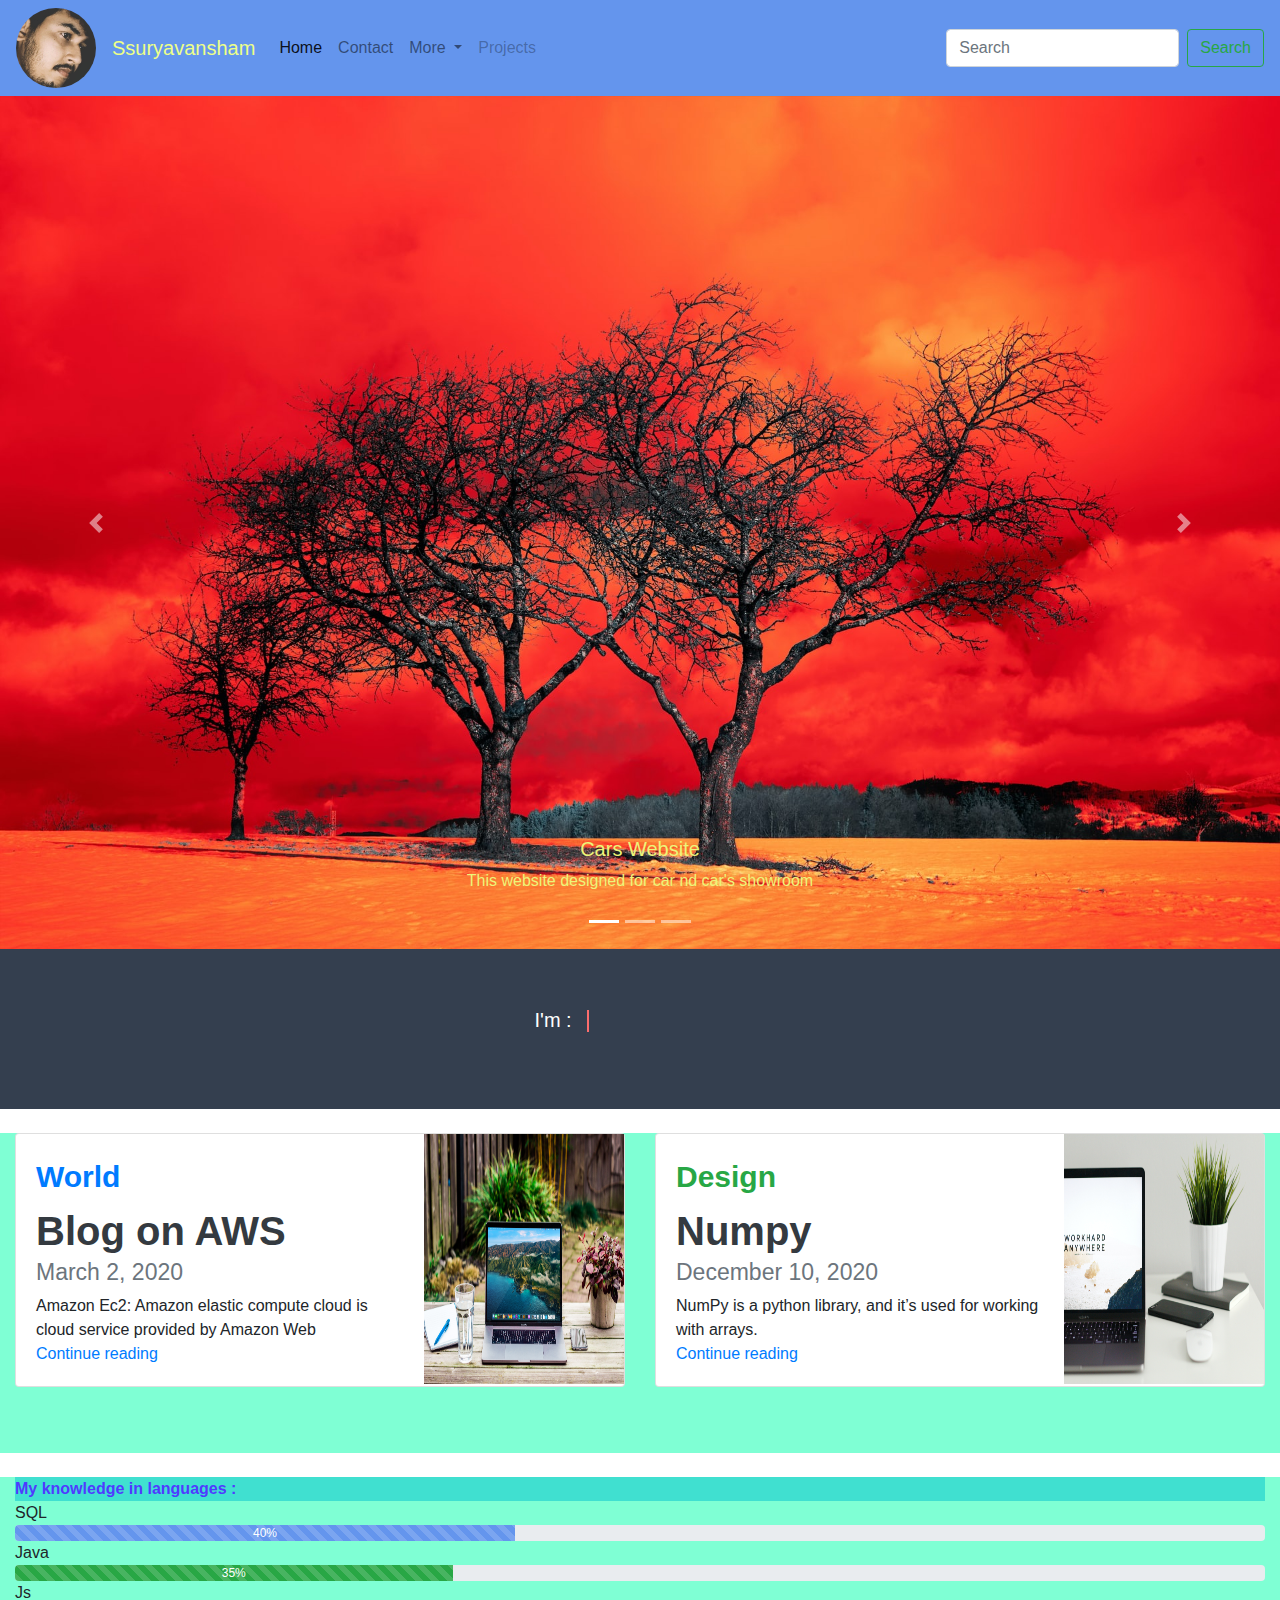
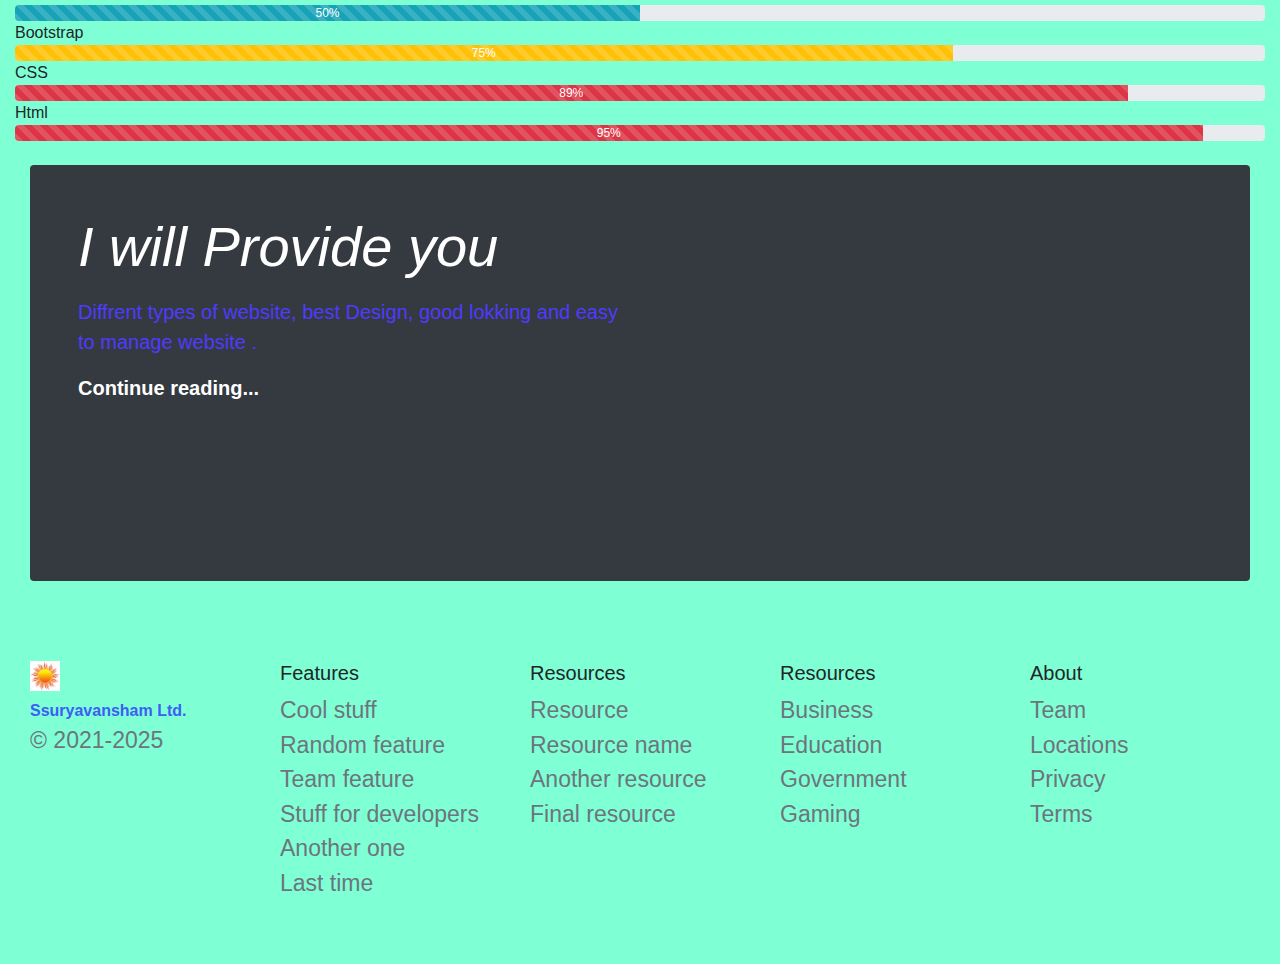
<file: index.html>
<!DOCTYPE html>
<html lang="en">

<head>
    <meta charset="UTF-8">
    <meta http-equiv="X-UA-Compatible" content="IE=edge">
    <meta name="viewport" content="width=device-width, initial-scale=1, shrink-to-fit=no">
    <link rel="stylesheet" href="https://maxcdn.bootstrapcdn.com/bootstrap/4.0.0/css/bootstrap.min.css"
        integrity="sha384-Gn5384xqQ1aoWXA+058RXPxPg6fy4IWvTNh0E263XmFcJlSAwiGgFAW/dAiS6JXm" crossorigin="anonymous">
        <link rel="stylesheet" href="style.css">
    <title>Ssuryavansham</title>
</head>

<body>
  <nav class="navbar navbar-expand-lg navbar-light">
    <img src="image/ss.jpg" alt="..." class="rounded-circle w-auto" >
    <a class="navbar-brand" href="https://www.linkedin.com/in/sidhant-suryavansham-036a11193/" id="sid">Ssuryavansham</a>
    <button class="navbar-toggler" type="button" data-toggle="collapse" data-target="#navbarSupportedContent" aria-controls="navbarSupportedContent" aria-expanded="false" aria-label="Toggle navigation">
      <span class="navbar-toggler-icon"></span>
    </button>
  
    <div class="collapse navbar-collapse" id="navbarSupportedContent">
      <ul class="navbar-nav mr-auto">
        <li class="nav-item active">
          <a class="nav-link" href="#">Home <span class="sr-only">(current)</span></a>
        </li>
        <li class="nav-item">
          <a class="nav-link" href="cont.html">Contact</a>
        </li>
        <li class="nav-item dropdown">
          <a class="nav-link dropdown-toggle" href="#" id="navbarDropdown" role="button" data-toggle="dropdown" aria-haspopup="true" aria-expanded="false">
            More
          </a>
          <div class="dropdown-menu" aria-labelledby="navbarDropdown">
            <a class="dropdown-item" href="#">Action</a>
            <a class="dropdown-item" href="#">Another action</a>
            <div class="dropdown-divider"></div>
            <a class="dropdown-item" href="#">Something else here</a>
          </div>
        </li>
        <li class="nav-item">
          <a class="nav-link disabled" href="project.html">Projects</a>
        </li>
      </ul>
      <form class="form-inline my-2 my-lg-0"action="https://www.google.com/search" method="GET" >
        <input class="form-control mr-sm-2" type="search" name="q" placeholder="Search" aria-label="Search">
        <button class="btn btn-outline-success my-2 my-sm-0" type="submit">Search</button>
      </form>
    </div>
  </nav>

  <div id="carouselExampleIndicators" class="carousel slide" data-ride="carousel">
    <ol class="carousel-indicators">
      <li data-target="#carouselExampleIndicators" data-slide-to="0" class="active"></li>
      <li data-target="#carouselExampleIndicators" data-slide-to="1"></li>
      <li data-target="#carouselExampleIndicators" data-slide-to="2"></li>
    </ol>
    <div class="carousel-inner">
      <div class="carousel-item active">
        <img class="d-block w-100" src="image/pr6.jpg" alt="First slide">
        <div class="carousel-caption d-none d-md-block">
          <h5>Cars Website</h5>
          <p>This website designed for car nd car's showroom</p>
        </div>
      </div>
      
      <div class="carousel-item">
        <img class="d-block w-100" src="image/pr12.jpg" alt="Second slide">
        <div class="carousel-caption d-none d-md-block">
          <h5>Gym Website</h5>
          <p>This Website is designed for Gym and promotions </p>
          
        </div>
      </div>
    
      <div class="carousel-item">
        <img class="d-block w-100" src="image/pr7.jpg" alt="Third slide">
        <div class="carousel-caption d-none d-md-block" id="one">
          <h5>E-Commreces</h5>
          <p>This is for e-commreces sites ,  </p>
        </div>
      </div>

      <div class="carousel-item">
        <img class="d-block w-100" src="image/pr11.jpg" alt="Third slide">
        <div class="carousel-caption d-none d-md-block" id="one">
          <h5>E-Commreces</h5>
          <p>This is for e-commreces sites ,  </p>
        </div>
      </div>


      
      <div class="carousel-item">
        <img class="d-block w-100" src="image/pr10.jpg" alt="Third slide">
        <div class="carousel-caption d-none d-md-block" id="one">
          <h5>E-Commreces</h5>
          <p>This is for e-commreces sites ,  </p>
        </div>
      </div>


      
      <div class="carousel-item">
        <img class="d-block w-100" src="image/pr9.jpg" alt="Third slide">
        <div class="carousel-caption d-none d-md-block" id="one">
          <h5>E-Commreces</h5>
          <p>This is for e-commreces sites ,  </p>
        </div>
      </div>

      
    </div>
    <a class="carousel-control-prev" href="#carouselExampleIndicators" role="button" data-slide="prev">
      <span class="carousel-control-prev-icon" aria-hidden="true"></span>
      <span class="sr-only">Previous</span>
    </a>
    <a class="carousel-control-next" href="#carouselExampleIndicators" role="button" data-slide="next">
      <span class="carousel-control-next-icon" aria-hidden="true"></span>
      <span class="sr-only">Next</span>
    </a>
  </div>
  <div class="container-fluid">
   
    <div class="wrapper">
      
      <div class="static-txt">I'm :</div>
      <ul class="dynamic-txts">
        <li><span>Sidhant Suryavansham</span></li>
        <li><span>a ,Web-designer</span></li>
        <li><span>a, Programmer</span></li>
        <li><span>a, Software Developer</span></li>
        <li><span>and Freelancer</span></li>
      </ul>
    </div>
  </body>
  </html>

    </div>
  

  
 
  </div>
  <div class="container my-4 ">


  <div class="row mb-2">
    <div class="col-md-6">
      <div class="card flex-md-row mb-4 box-shadow h-md-250">
        <div class="card-body d-flex flex-column align-items-start">
          <strong class="d-inline-block mb-2 text-primary">World</strong>
          <h3 class="mb-0">
            <a class="text-dark" href="#">Blog on AWS </a>
          </h3>
          <div class="mb-1 text-muted">March 2, 2020</div>
          <p class="card-text mb-auto">Amazon Ec2: Amazon elastic compute cloud is cloud service provided by Amazon Web</p>
          <a href="https://sidhant-suryavansham.medium.com/information-about-amazon-ec2-eb901e45d047">Continue reading</a>
        </div>
        <img class="card-img-right flex-auto d-none d-md-block" data-src="holder.js/200x250?theme=thumb" alt="Thumbnail [200x250]" style="width: 200px; height: 250px;" src="image/blog1.jpg" data-holder-rendered="true">
      </div>
    </div>
    <div class="col-md-6">
      <div class="card flex-md-row mb-4 box-shadow h-md-250">
        <div class="card-body d-flex flex-column align-items-start">
          <strong class="d-inline-block mb-2 text-success">Design</strong>
          <h3 class="mb-0">
            <a class="text-dark" href="#">Numpy</a>
          </h3>
          <div class="mb-1 text-muted"> December 10, 2020</div>
          <p class="card-text mb-auto">NumPy is a python library, and it’s used for working with arrays.</p>
          <a href="https://sidhant-suryavansham.medium.com/numpy-1bd8b034855f">Continue reading</a>
        </div>
        <img class="card-img-right flex-auto d-none d-md-block" data-src="holder.js/200x250?theme=thumb" alt="Thumbnail [200x250]" src="image/blog3.jpg" data-holder-rendered="true" style="width: 200px; height: 250px;">
      </div>
    </div>
  </div>
</div>





<div class="container " id="con1">

    
     
    
  <p><b>My knowledge in languages :</b></p>
  
  <div class="txt">SQL
<div class="progress">
  <div class="progress-bar progress-bar-striped " role="progressbar" style="width: 40%" aria-valuenow="100" aria-valuemin="0" aria-valuemax="100">40%</div>
</div>
</div>
<div class="txt">Java</div>
<div class="progress">
  <div class="progress-bar progress-bar-striped  bg-success" role="progressbar" style="width: 35%" aria-valuenow="25" aria-valuemin="0" aria-valuemax="100">35%</div>
</div>

<div class="txt">Js</div>
<div class="progress">
  <div class="progress-bar progress-bar-striped  bg-info" role="progressbar" style="width: 50%" aria-valuenow="25" aria-valuemin="0" aria-valuemax="100">50%</div>
</div>

<div class="txt">Bootstrap</div>
<div class="progress">
  <div class="progress-bar progress-bar-striped  bg-warning" role="progressbar" style="width: 75%" aria-valuenow="75" aria-valuemin="0" aria-valuemax="100">75%</div>
</div>
<div class="txt">CSS</div>
<div class="progress">
  <div class="progress-bar progress-bar-striped  bg-danger" role="progressbar" style="width: 89%" aria-valuenow="100" aria-valuemin="0" aria-valuemax="100">89%</div>
</div>

<div class="txt">Html</div>
<div class="progress">
  <div class="progress-bar progress-bar-striped  bg-danger" role="progressbar" style="width: 95%" aria-valuenow="100" aria-valuemin="0" aria-valuemax="100">95%</div>
</div>
<div class="container my-4 width:100% "id="cum"> 

<div class="jumbotron p-3 p-md-5 text-white rounded bg-dark">
  <div class="col-md-6 px-0">
    <h1 class="display-4 font-italic">I will Provide you </h1>
    <p class="lead my-3">Diffrent types of website, best Design, good lokking and easy to manage website .</p>
    <p class="lead mb-0"><a href="#" class="text-white font-weight-bold">Continue reading...</a></p>
  </div>
</div>
</div>





<footer class="container py-5" >
  <div class="row">
    <div class="col-12 col-md">
      <img src="image/sun1.jpg" width="30" height="30" viewBox="0 0 24 24" fill="none" stroke="currentColor" stroke-width="2" stroke-linecap="round" stroke-linejoin="round" class="d-block mb-2"><circle cx="12" cy="12" r="10"></circle><line x1="14.31" y1="8" x2="20.05" y2="17.94"></line><line x1="9.69" y1="8" x2="21.17" y2="8"></line><line x1="7.38" y1="12" x2="13.12" y2="2.06"></line><line x1="9.69" y1="16" x2="3.95" y2="6.06"></line><line x1="14.31" y1="16" x2="2.83" y2="16"></line><line x1="16.62" y1="12" x2="10.88" y2="21.94"></line><id="name><div class="name"> Ssuryavansham Ltd.</div>
      <small class="d-block mb-3 text-muted">© 2021-2025</small>
    </div>
    <div class="col-6 col-md" id="foot">
      <h5>Features</h5>
      <ul class="list-unstyled text-small">
        <li><a class="text-muted" href="#">Cool stuff</a></li>
        <li><a class="text-muted" href="#">Random feature</a></li>
        <li><a class="text-muted" href="#">Team feature</a></li>
        <li><a class="text-muted" href="#">Stuff for developers</a></li>
        <li><a class="text-muted" href="#">Another one</a></li>
        <li><a class="text-muted" href="#">Last time</a></li>
      </ul>
    </div>
    <div class="col-6 col-md">
      <h5>Resources</h5>
      <ul class="list-unstyled text-small">
        <li><a class="text-muted" href="#">Resource</a></li>
        <li><a class="text-muted" href="#">Resource name</a></li>
        <li><a class="text-muted" href="#">Another resource</a></li>
        <li><a class="text-muted" href="#">Final resource</a></li>
      </ul>
    </div>
    <div class="col-6 col-md">
      <h5>Resources</h5>
      <ul class="list-unstyled text-small">
        <li><a class="text-muted" href="#">Business</a></li>
        <li><a class="text-muted" href="#">Education</a></li>
        <li><a class="text-muted" href="#">Government</a></li>
        <li><a class="text-muted" href="#">Gaming</a></li>
      </ul>
    </div>
    <div class="col-6 col-md">
      <h5>About</h5>
      <ul class="list-unstyled text-small">
        <li><a class="text-muted" href="#">Team</a></li>
        <li><a class="text-muted" href="#">Locations</a></li>
        <li><a class="text-muted" href="#">Privacy</a></li>
        <li><a class="text-muted" href="#">Terms</a></li>
      </ul>
    </div>
  </div>
</footer>






  


 
 
  
  
  
  
  






 





    <script src="https://code.jquery.com/jquery-3.2.1.slim.min.js"
        integrity="sha384-KJ3o2DKtIkvYIK3UENzmM7KCkRr/rE9/Qpg6aAZGJwFDMVNA/GpGFF93hXpG5KkN"
        crossorigin="anonymous"></script>
    <script src="https://cdnjs.cloudflare.com/ajax/libs/popper.js/1.12.9/umd/popper.min.js"
        integrity="sha384-ApNbgh9B+Y1QKtv3Rn7W3mgPxhU9K/ScQsAP7hUibX39j7fakFPskvXusvfa0b4Q"
        crossorigin="anonymous"></script>
    <script src="https://maxcdn.bootstrapcdn.com/bootstrap/4.0.0/js/bootstrap.min.js"
        integrity="sha384-JZR6Spejh4U02d8jOt6vLEHfe/JQGiRRSQQxSfFWpi1MquVdAyjUar5+76PVCmYl"
        crossorigin="anonymous"></script>

</body>

</html>
</file>
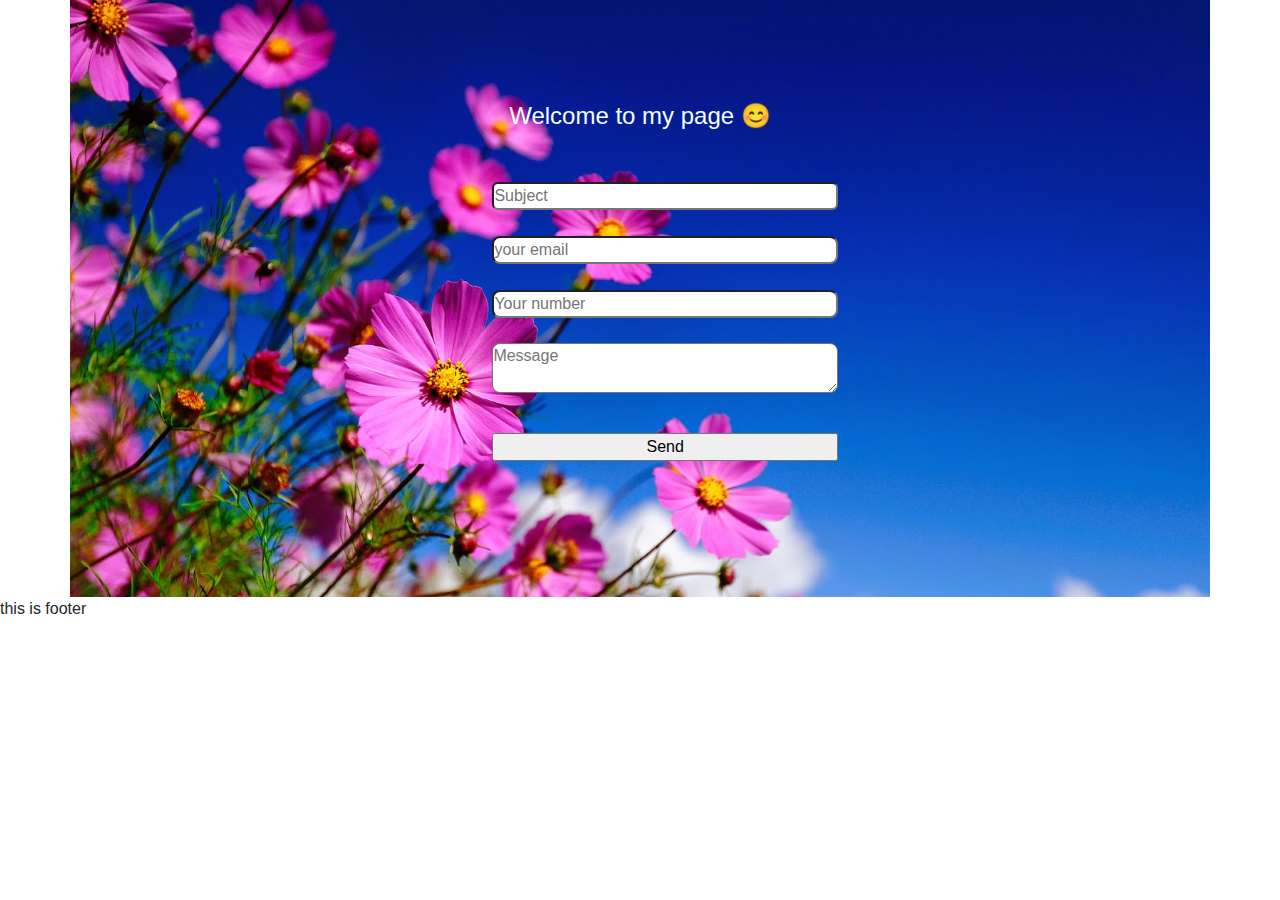
<file: cont.html>
<!DOCTYPE html>
<html lang="en">

<head>
    <meta charset="UTF-8">
    <meta http-equiv="X-UA-Compatible" content="IE=edge">
    <meta name="viewport" content="width=device-width, initial-scale=1, shrink-to-fit=no">
    <link rel="stylesheet" href="https://maxcdn.bootstrapcdn.com/bootstrap/4.0.0/css/bootstrap.min.css"
        integrity="sha384-Gn5384xqQ1aoWXA+058RXPxPg6fy4IWvTNh0E263XmFcJlSAwiGgFAW/dAiS6JXm" crossorigin="anonymous">


    <title>Document</title>

</head>
<style>
    *{
        width: auto;
        height: auto;
        padding: 0;
        margin: 0;
    }
    .container {
        background-image: url('image/bg2.jpg');
        background-size: cover;
        padding: 8vw;
        align-items: center;
        height:auto;


    }

    #submit_form {
        margin: 33px;
        margin-left: 25vw;
        width: 27vw;
    }

    #tx1 {
        margin-left: 25vw;
        border-radius: 6px;
        width: 27vw;
       
    }

    #tx2 {
        margin-left: 25vw;
        margin-top: 2vw;
        width: 27vw;
        border-radius: 8px;
    }
    h4{
        text-align: center;
        margin-bottom: 4vw;
        color: azure;
    }
    .wa{
        width: 5x;
        height: 10px;
    }
    
    @media (min-width: 200px) and (max-width:480px){
        #submit_form {
        margin: 33px;
        margin-left: 14vw;
        width: 70%;
        
    }

    #tx1 {
        margin-left: 14vw;
        width: 70%;
       
    }

    #tx2 {
        margin-left: 14vw;
        width: 70%;
       
    }
    .footer{
        width: 100%;
        height: 55vw;
        background-color: seagreen;
    }
    h4{
        text-align: center;
        margin-bottom: 6vw;
    }
}
</style>

<body>
    <div class="container">
        <h4>Welcome to my page 😊</h4>
        <form action="https://postmail.invotes.com/send"
        method="post" id="email_form">
    
        <input id ="tx1" type="text" name="subject" placeholder="Subject" />
        <input id ="tx2" type="text" name="extra_email" placeholder="your email" />
        <input id ="tx2" type="text" name="extra_number" placeholder="Your number" />
        <textarea id ="tx2" name="text" placeholder="Message"></textarea>
        <input type="hidden" name="access_token" value="si25bdp75buwlw85zdjzrcyf" />
          
        <input type="hidden" name="success_url" value="https://www.google.com/search?q=sidhant+suryavansham&oq=sidhant+suryavansham&aqs=chrome.0.69i59l2j0i10i13j0i8i13i30j69i61j69i60j69i61.6482j0j7&sourceid=chrome&ie=UTF-8" />
        <input type="hidden" name="error_url" value="https://www.google.com/search?q=sidhant+suryavansham&oq=sidhant+suryavansham&aqs=chrome.0.69i59l2j0i10i13j0i8i13i30j69i61j69i60j69i61.6482j0j7&sourceid=chrome&ie=UTF-8" />
       
    
      
       
        <input id="submit_form" type="submit" value="Send" />
       
        
    </form>
    

   




    </div>
    <div class="footer">
        this is footer
    </div>


   
      
      
      
      
      
      
        
      
      
       
       
        
        
        
        
        
      
      
      
      
      
      
       



    <script>
        var submitButton = document.getElementById("submit_form");
        var form = document.getElementById("email_form");
        form.addEventListener("submit", function (e) {
            setTimeout(function() {
                submitButton.value = "Sending...";
                submitButton.disabled = true;
            }, 1);
        });
    </script> 
    <script>
        document.getElementById("submit_form").onclick = eff;
        function eff(){
            document.getElementById("submit_form").style.backgroundColor="green";
        }
        
    </script>






    <script src="https://code.jquery.com/jquery-3.2.1.slim.min.js"
        integrity="sha384-KJ3o2DKtIkvYIK3UENzmM7KCkRr/rE9/Qpg6aAZGJwFDMVNA/GpGFF93hXpG5KkN"
        crossorigin="anonymous"></script>
    <script src="https://cdnjs.cloudflare.com/ajax/libs/popper.js/1.12.9/umd/popper.min.js"
        integrity="sha384-ApNbgh9B+Y1QKtv3Rn7W3mgPxhU9K/ScQsAP7hUibX39j7fakFPskvXusvfa0b4Q"
        crossorigin="anonymous"></script>
    <script src="https://maxcdn.bootstrapcdn.com/bootstrap/4.0.0/js/bootstrap.min.js"
        integrity="sha384-JZR6Spejh4U02d8jOt6vLEHfe/JQGiRRSQQxSfFWpi1MquVdAyjUar5+76PVCmYl"
        crossorigin="anonymous"></script>

</body>

</html>
</file>
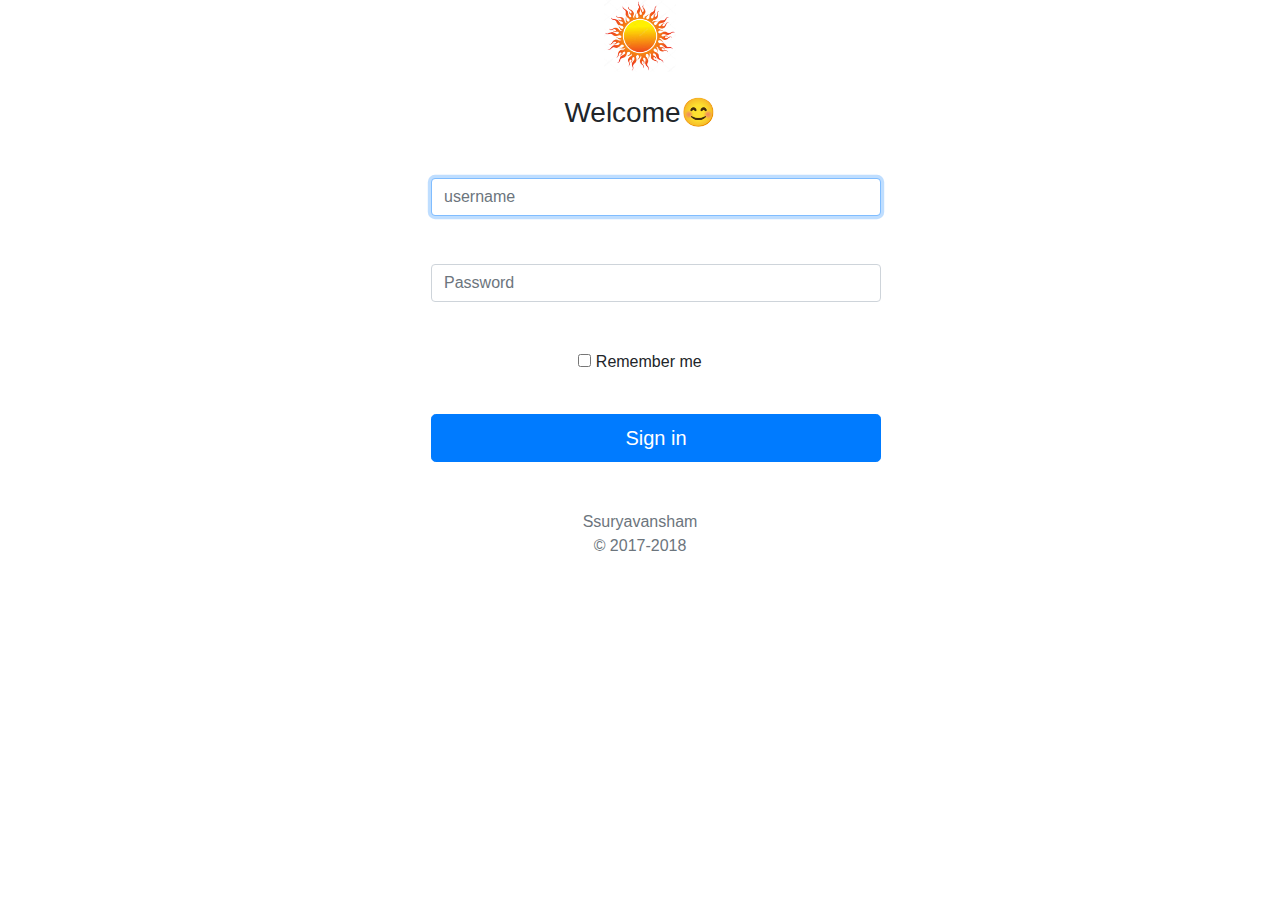
<file: Login.html>
<!DOCTYPE html>
<html lang="en">
    <head>
        <meta charset="UTF-8">
        <meta http-equiv="X-UA-Compatible" content="IE=edge">
        <meta name="viewport" content="width=device-width, initial-scale=1, shrink-to-fit=no">
        <link rel="stylesheet" href="https://maxcdn.bootstrapcdn.com/bootstrap/4.0.0/css/bootstrap.min.css"
            integrity="sha384-Gn5384xqQ1aoWXA+058RXPxPg6fy4IWvTNh0E263XmFcJlSAwiGgFAW/dAiS6JXm" crossorigin="anonymous">
            <link rel="stylesheet" href="">
            <script src="login.js"></script>
        <title>Login Page</title>
    </head>


    <style>
         .form-control{
           margin: 3rem;
           margin-left: 1rem;
          

          }
          .container{
              min-width: 17rem;
              max-width: 30rem;
          }
          .btn-primary{
              
              width:cover;
              margin: 2rem;
              margin-left: 1rem;

          }
          



    </style>
    
<body>
    <div class="container">
    <body class="text-center">
        <form class="form-signin">
          <img class="mb-4" src="image/sun1.jpg" alt="" width="72" height="72">
          <h1 class="h3 mb-3 font-weight-normal">Welcome😊</h1>
          <label for="inputEmail" class="sr-only">Email address</label>
          <input type="username" id="inputEmail" class="form-control" placeholder="username" required="" autofocus="">
          <label for="inputPassword" class="sr-only">Password</label>
          <input type="password" id="inputPassword" class="form-control" placeholder="Password" required="">
          <div class="checkbox mb-3">
            <label>
              <input type="checkbox" value="remember-me"> Remember me
            </label>
          </div>
          <button class="btn btn-lg btn-primary btn-block" type="submit" onclick="validate()"/>Sign in</button>
          <p class="mt-5 mb-3 text-muted"id="tex">Ssuryavansham<br>© 2017-2018</p>
          
        </form>
    </div>





        
  

      
</body>
</html>
</file>
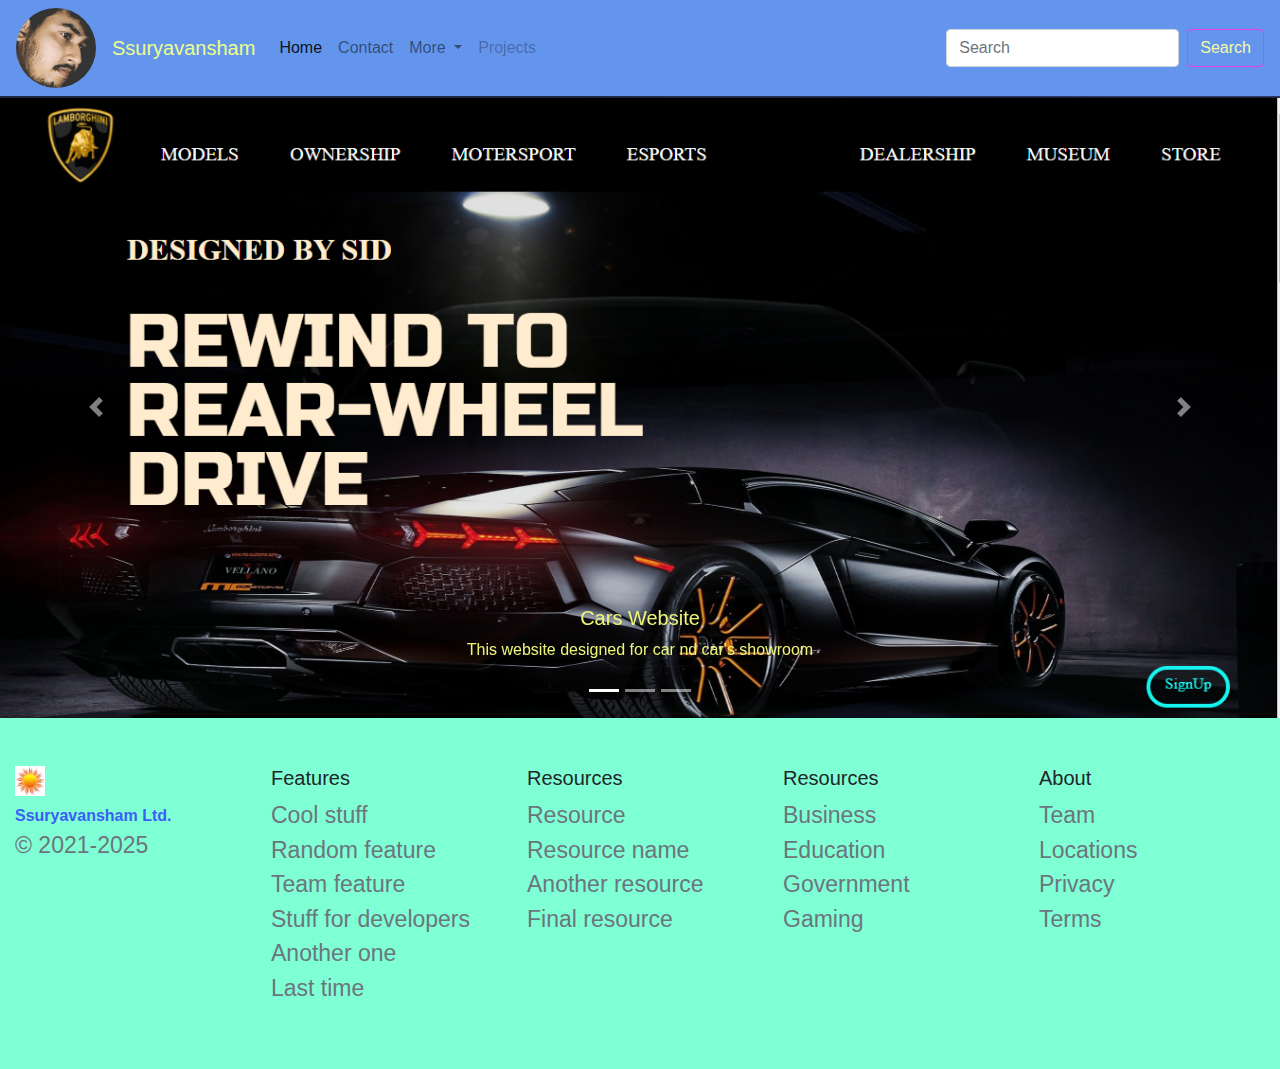
<file: project.html>
<!DOCTYPE html>
<html lang="en"> <meta charset="UTF-8">
<meta http-equiv="X-UA-Compatible" content="IE=edge">
<meta name="viewport" content="width=device-width, initial-scale=1, shrink-to-fit=no">
<link rel="stylesheet" href="https://maxcdn.bootstrapcdn.com/bootstrap/4.0.0/css/bootstrap.min.css"
    integrity="sha384-Gn5384xqQ1aoWXA+058RXPxPg6fy4IWvTNh0E263XmFcJlSAwiGgFAW/dAiS6JXm" crossorigin="anonymous">
    <link rel="stylesheet" href="style.css">

<title>Ssuryavansham</title>
<style>

    .btn-outline-success {
    color: #f8faa2;
    background-color: transparent;
    background-image: none;
    border-color: #ec40de;
}
</style>
<body>


    <nav class="navbar navbar-expand-lg navbar-light">
        <img src="image/ss.jpg" alt="..." class="rounded-circle w-auto" >
        <a class="navbar-brand" href="#" id="sid">Ssuryavansham</a>
        <button class="navbar-toggler" type="button" data-toggle="collapse" data-target="#navbarSupportedContent" aria-controls="navbarSupportedContent" aria-expanded="false" aria-label="Toggle navigation">
          <span class="navbar-toggler-icon"></span>
        </button>
      
        <div class="collapse navbar-collapse" id="navbarSupportedContent">
          <ul class="navbar-nav mr-auto">
            <li class="nav-item active">
              <a class="nav-link" href="index.html">Home <span class="sr-only">(current)</span></a>
            </li>
            <li class="nav-item">
              <a class="nav-link" href="https://www.google.com/search?q=sidhant+suryavansham&oq=sidhant+suryavansham&aqs=chrome.0.69i59l2j0i10i13j0i8i13i30j69i61j69i60j69i61.6482j0j7&sourceid=chrome&ie=UTF-8">Contact</a>
            </li>
            <li class="nav-item dropdown">
              <a class="nav-link dropdown-toggle" href="#" id="navbarDropdown" role="button" data-toggle="dropdown" aria-haspopup="true" aria-expanded="false">
                More
              </a>
              <div class="dropdown-menu" aria-labelledby="navbarDropdown">
                <a class="dropdown-item" href="#">Action</a>
                <a class="dropdown-item" href="#">Another action</a>
                <div class="dropdown-divider"></div>
                <a class="dropdown-item" href="#">Something else here</a>
              </div>
            </li>
            <li class="nav-item">
              <a class="nav-link disabled" href="#">Projects</a>
            </li>
          </ul>
          <form class="form-inline my-2 my-lg-0"action="https://www.google.com/search" method="GET" >
            <input class="form-control mr-sm-2" type="search" name="q" placeholder="Search" aria-label="Search">
            <button class="btn btn-outline-success my-2 my-sm-0" type="submit">Search</button>
          </form>
        </div>
      </nav>





      <div id="carouselExampleIndicators" class="carousel slide" data-ride="carousel">
        <ol class="carousel-indicators">
          <li data-target="#carouselExampleIndicators" data-slide-to="0" class="active"></li>
          <li data-target="#carouselExampleIndicators" data-slide-to="1"></li>
          <li data-target="#carouselExampleIndicators" data-slide-to="2"></li>
        </ol>
        <div class="carousel-inner">
          <div class="carousel-item active">
            <img class="d-block w-100" src="image/pr4.png" alt="First slide">
            <div class="carousel-caption d-none d-md-block">
              <h5>Cars Website</h5>
              <p>This website designed for car nd car's showroom</p>
            </div>
          </div>
          
          <div class="carousel-item">
            <img class="d-block w-100" src="image/pr2.png" alt="Second slide">
            <div class="carousel-caption d-none d-md-block">
              <h5>Gym Website</h5>
              <p>This Website is designed for Gym and promotions </p>
              
            </div>
          </div>
        
          <div class="carousel-item">
            <img class="d-block w-100" src="image/pr8.jpg" alt="Third slide">
            <div class="carousel-caption d-none d-md-block" id="one">
              <h5>E-Commreces</h5>
              <p>This is for e-commreces sites ,  </p>
            </div>
          </div>
    
          <div class="carousel-item">
            <img class="d-block w-100" src="image/pr2.png" alt="Third slide">
            <div class="carousel-caption d-none d-md-block" id="one">
              <h5>E-Commreces</h5>
              <p>This is for e-commreces sites ,  </p>
            </div>
          </div>
    
    
          
          <div class="carousel-item">
            <img class="d-block w-100" src="image/pr9.jpg" alt="Third slide">
            <div class="carousel-caption d-none d-md-block" id="one">
              <h5>E-Commreces</h5>
              <p>This is for e-commreces sites ,  </p>
            </div>
          </div>
    
    
          
          <div class="carousel-item">
            <img class="d-block w-100" src="image/pr10.jpg" alt="Third slide">
            <div class="carousel-caption d-none d-md-block" id="one">
              <h5>E-Commreces</h5>
              <p>This is for e-commreces sites ,  </p>
            </div>
          </div>

        </div>
        <a class="carousel-control-prev" href="#carouselExampleIndicators" role="button" data-slide="prev">
          <span class="carousel-control-prev-icon" aria-hidden="true"></span>
          <span class="sr-only">Previous</span>
        </a>
        <a class="carousel-control-next" href="#carouselExampleIndicators" role="button" data-slide="next">
          <span class="carousel-control-next-icon" aria-hidden="true"></span>
          <span class="sr-only">Next</span>
        </a>
      </div>








      <footer class="container py-5" >
        <div class="row">
          <div class="col-12 col-md">
            <img src="image/sun1.jpg" width="30" height="30" viewBox="0 0 24 24" fill="none" stroke="currentColor" stroke-width="2" stroke-linecap="round" stroke-linejoin="round" class="d-block mb-2"><circle cx="12" cy="12" r="10"></circle><line x1="14.31" y1="8" x2="20.05" y2="17.94"></line><line x1="9.69" y1="8" x2="21.17" y2="8"></line><line x1="7.38" y1="12" x2="13.12" y2="2.06"></line><line x1="9.69" y1="16" x2="3.95" y2="6.06"></line><line x1="14.31" y1="16" x2="2.83" y2="16"></line><line x1="16.62" y1="12" x2="10.88" y2="21.94"></line><id="name><div class="name"> Ssuryavansham Ltd.</div>
            <small class="d-block mb-3 text-muted">© 2021-2025</small>
          </div>
          <div class="col-6 col-md" id="foot">
            <h5>Features</h5>
            <ul class="list-unstyled text-small">
              <li><a class="text-muted" href="#">Cool stuff</a></li>
              <li><a class="text-muted" href="#">Random feature</a></li>
              <li><a class="text-muted" href="#">Team feature</a></li>
              <li><a class="text-muted" href="#">Stuff for developers</a></li>
              <li><a class="text-muted" href="#">Another one</a></li>
              <li><a class="text-muted" href="#">Last time</a></li>
            </ul>
          </div>
          <div class="col-6 col-md">
            <h5>Resources</h5>
            <ul class="list-unstyled text-small">
              <li><a class="text-muted" href="#">Resource</a></li>
              <li><a class="text-muted" href="#">Resource name</a></li>
              <li><a class="text-muted" href="#">Another resource</a></li>
              <li><a class="text-muted" href="#">Final resource</a></li>
            </ul>
          </div>
          <div class="col-6 col-md">
            <h5>Resources</h5>
            <ul class="list-unstyled text-small">
              <li><a class="text-muted" href="#">Business</a></li>
              <li><a class="text-muted" href="#">Education</a></li>
              <li><a class="text-muted" href="#">Government</a></li>
              <li><a class="text-muted" href="#">Gaming</a></li>
            </ul>
          </div>
          <div class="col-6 col-md">
            <h5>About</h5>
            <ul class="list-unstyled text-small">
              <li><a class="text-muted" href="#">Team</a></li>
              <li><a class="text-muted" href="#">Locations</a></li>
              <li><a class="text-muted" href="#">Privacy</a></li>
              <li><a class="text-muted" href="#">Terms</a></li>
            </ul>
          </div>
        </div>
      </footer>
      
      
      
      
      




  
  <script src="https://code.jquery.com/jquery-3.2.1.slim.min.js"
  integrity="sha384-KJ3o2DKtIkvYIK3UENzmM7KCkRr/rE9/Qpg6aAZGJwFDMVNA/GpGFF93hXpG5KkN"
  crossorigin="anonymous"></script>
<script src="https://cdnjs.cloudflare.com/ajax/libs/popper.js/1.12.9/umd/popper.min.js"
  integrity="sha384-ApNbgh9B+Y1QKtv3Rn7W3mgPxhU9K/ScQsAP7hUibX39j7fakFPskvXusvfa0b4Q"
  crossorigin="anonymous"></script>
<script src="https://maxcdn.bootstrapcdn.com/bootstrap/4.0.0/js/bootstrap.min.js"
  integrity="sha384-JZR6Spejh4U02d8jOt6vLEHfe/JQGiRRSQQxSfFWpi1MquVdAyjUar5+76PVCmYl"
  crossorigin="anonymous"></script>

    
</body>
</html>
</file>
<file: style.css>
body{
    min-width: cover;
}
.carousel-caption{
    color: rgb(237, 245, 121);
}
#one{
    background-size: cover;
}


.navbar{
    background-color: cornflowerblue;
}
.rounded-circle{
    width: 5rem;
}

#sid{
    color: rgb(237, 255, 136);
    margin-left: 1rem;
}

.navbar-toggler:hover{
   
    transition: 1.5s;
    
    border-radius: 20px;
}
.navbar-toggler:hover{
    box-shadow: 0 5px 40px 0 #15f4ee inset , 0 5px 40px 0 #fd7d56,
    0 5px 40px 0 #15f4ee inset , 0 5px 40px 0 #f356d9;
    
}

.progress-bar {
    background-color: cornflowerblue;
}
#con1{
    margin-left: 0rem;
    width: cover;
}
#con1 p{
    color: rgb(79, 59, 255);
    background-color: turquoise;
    width:100%;
    margin:0rem
}
.tex{
    margin-left: 3rem;
}
@import url('https://fonts.googleapis.com/css2?family=Poppins:wght@200;300;400;500;600;700&display=swap');
*{
  margin: 0;
  padding: 0;
  box-sizing: border-box;
  font-family: 'Poppins', sans-serif;
}
.container-fluid{
  display: flex;
  align-items: center;
  justify-content: center;
  
  background: #343F4F;
}
.wrapper{
  display: flex;
}
.wrapper .static-txt{
  color: #fff;
  padding-top: 1.8rem;
  font-size: 20px;
  font-weight: 400;
  padding-left: 3rem;
}
.wrapper .dynamic-txts{
  margin-left: 15px;
  height: 90px;
  line-height: 90px;
  overflow: hidden;
}
.dynamic-txts li{
  list-style: none;
  color: #FC6D6D;
  font-size: 20px;
  font-weight: 500;
  position: relative;
  top: 0;
  animation: slide 12s steps(4) infinite;
}
@keyframes slide {
  100%{
    top: -360px;
  }
}
.dynamic-txts li span{
  position: relative;
  margin: 5px 0;
  line-height: 90px;
}
.dynamic-txts li span::after{
  content: "";
  position: absolute;
  left: 0;
  height: 100%;
  width: 100%;
  top: 0.0rem;
  background: #343F4F;
  border-left: 2px solid #FC6D6D;
  animation: typing 3s steps(10) infinite;
}
@keyframes typing {
  40%, 60%{
    left: calc(100% + 30px);
  }
  100%{
    left: 0;
  }
}


#cum p{
    background-color: transparent;
}
.name{
    color: rgb(60, 94, 245);
    font-weight: 600;
}



@media (min-width: 992px){
.container-fluid{
    height: 10rem;
}
}
  
@media (min-width: 1200px){
.container {
    max-width: 2113px;
   
}
}

@media (min-width: 768px){
.col-md-6 {
    
   
    height: 20rem;
    font-size: auto;
}
.text-dark{
  font-size: 40px;
   font-weight: 700;
}

.d-inline-block{
   font-size: 30px;
}
.text-muted{
  font-size: 23px;
  font-weight: 0;
}
#foot{
  font-weight:0;
}


}

.container{
  background-color: aquamarine;
  display: block;
}
</file>
